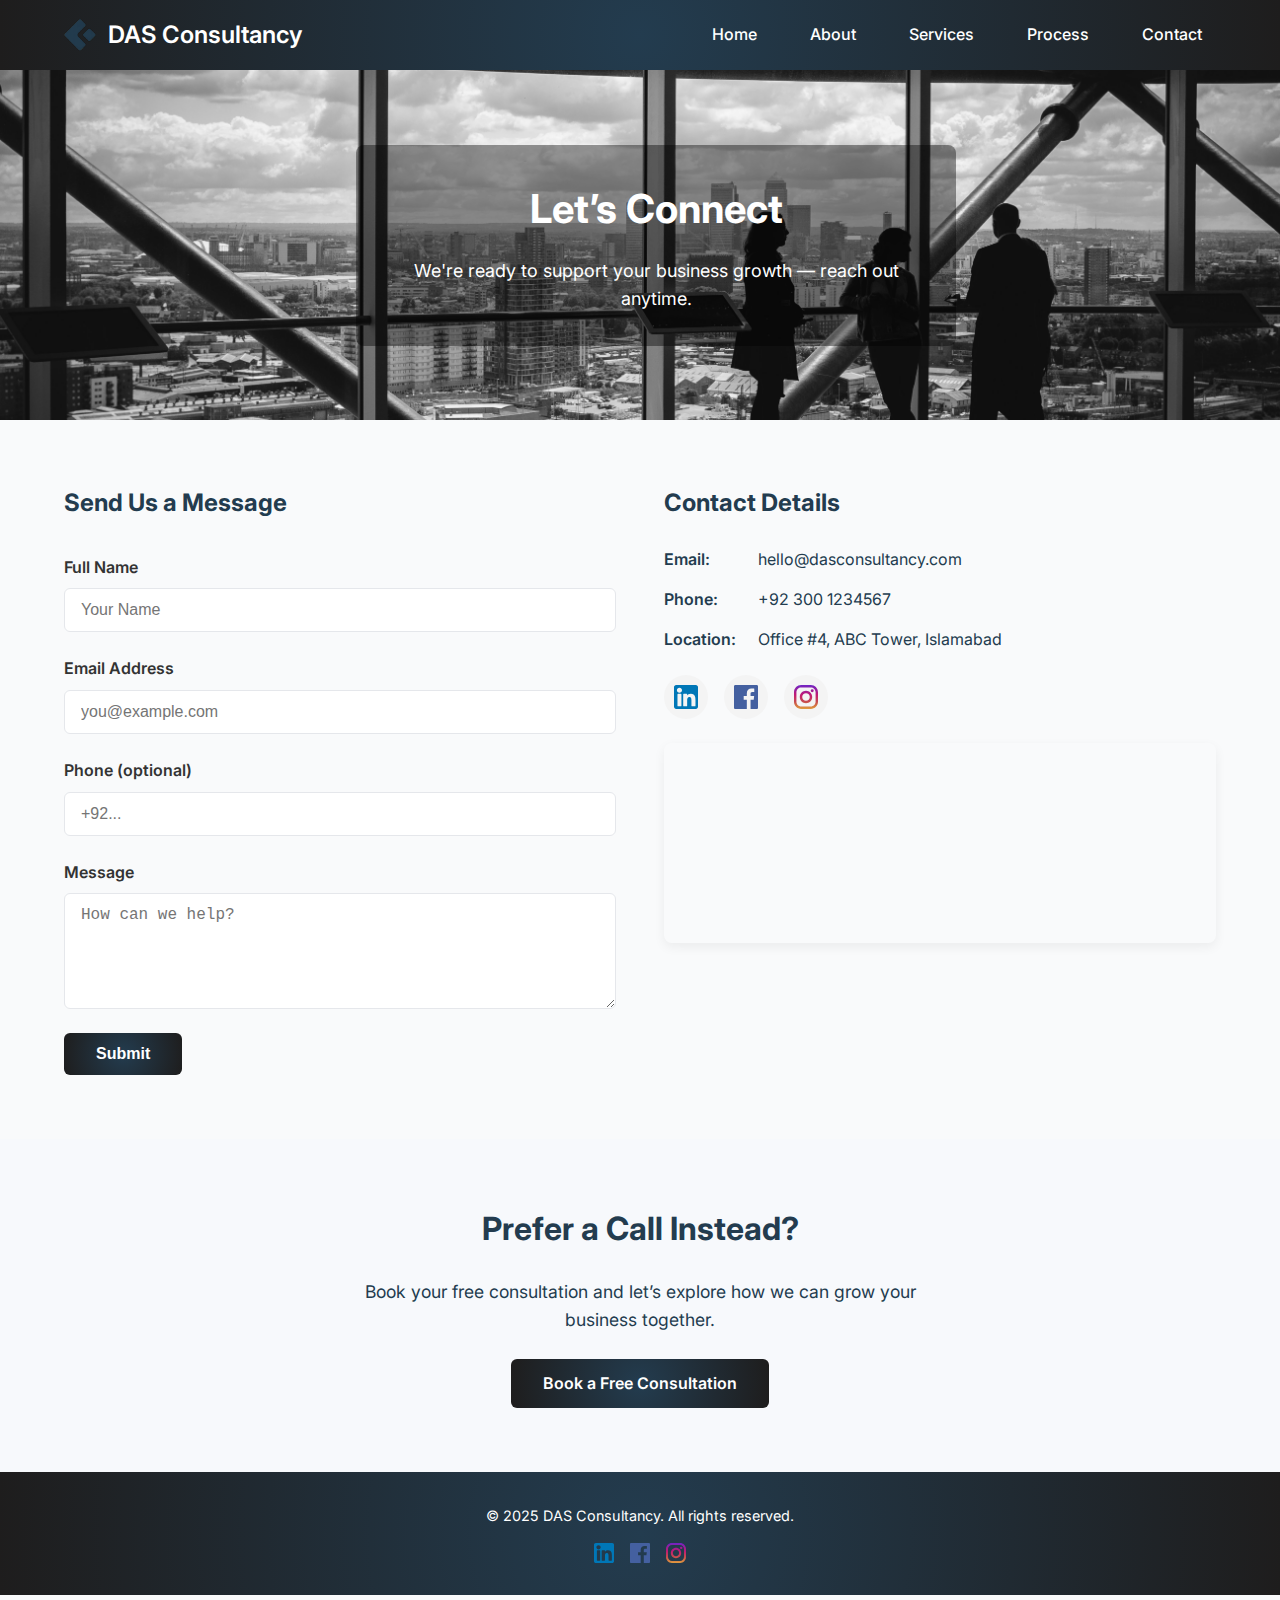
<file: contact.html>
<!DOCTYPE html>
<html lang="en">
<head>
  <meta charset="UTF-8" />
  <meta name="viewport" content="width=device-width, initial-scale=1.0" />
  <title>Contact Us – DAS Consultancy</title>
  <link rel="stylesheet" href="css/style.css" />
  <link rel="preconnect" href="https://fonts.googleapis.com" />
  <link rel="preconnect" href="https://fonts.gstatic.com" crossorigin />
  <link href="https://fonts.googleapis.com/css2?family=Inter:wght@400;600;700&display=swap" rel="stylesheet" />
  <link rel="stylesheet" href="https://cdnjs.cloudflare.com/ajax/libs/font-awesome/6.5.0/css/all.min.css" integrity="sha512-..." crossorigin="anonymous" referrerpolicy="no-referrer" />
  <script src="js/includes.js" defer></script>
</head>
<body>

  <!-- Header (from partial) -->
  <div data-include="partials/header.html"></div>

<!-- Contact Hero Section -->
<section class="contact-hero">
  <div class="contact-hero-overlay">
    <h1>Let’s Connect</h1>
    <p>We're ready to support your business growth — reach out anytime.</p>
  </div>
</section>


  <!-- Contact Section -->
  <section class="contact-main container">
    <div class="contact-flex">

      <!-- Contact Form -->
      <div class="contact-form">
        <h2>Send Us a Message</h2>
        <form action="#" method="POST">
          <div class="form-group">
            <label for="name">Full Name</label>
            <input type="text" id="name" name="name" placeholder="Your Name" required />
          </div>

          <div class="form-group">
            <label for="email">Email Address</label>
            <input type="email" id="email" name="email" placeholder="you@example.com" required />
          </div>

          <div class="form-group">
            <label for="phone">Phone (optional)</label>
            <input type="text" id="phone" name="phone" placeholder="+92..." />
          </div>

          <div class="form-group">
            <label for="message">Message</label>
            <textarea id="message" name="message" rows="5" placeholder="How can we help?" required></textarea>
          </div>

          <button type="submit" class="btn">Submit</button>
        </form>
      </div>

      <!-- Contact Info -->
<div class="contact-info">
  <h2>Contact Details</h2>
  <ul>
    <li><strong>Email:</strong> hello@dasconsultancy.com</li>
    <li><strong>Phone:</strong> +92 300 1234567</li>
    <li><strong>Location:</strong> Office #4, ABC Tower, Islamabad</li>
  </ul>

 <div class="social-links">
  <a href="https://www.linkedin.com/company/das-consultancy-pvt-ltd/" target="_blank" aria-label="LinkedIn">
    <img src="images/icons/linkedin.svg" alt="LinkedIn" />
  </a>
  <a href="https://facebook.com" target="_blank" aria-label="Facebook">
    <img src="images/icons/facebook.svg" alt="Facebook" />
  </a>
  <a href="https://instagram.com" target="_blank" aria-label="Instagram">
    <img src="images/icons/instagram.svg" alt="Instagram" />
  </a>
</div>



  <div class="map-box">
   <iframe src="https://www.google.com/maps/embed?pb=!1m18!1m12!1m3!1d3320.6087326897114!2d73.07629649999998!3d33.6672987!2m3!1f0!2f0!3f0!3m2!1i1024!2i768!4f13.1!3m3!1m2!1s0x38df9545138b9fb1%3A0xf24be443ae2898e9!2stwinhub%20coworking!5e0!3m2!1sen!2s!4v1753944393923!5m2!1sen!2s" width="600" height="450" style="border:0;" allowfullscreen="" loading="lazy" referrerpolicy="no-referrer-when-downgrade"></iframe>
  </div>
</div>


    </div>
  </section>

  <!-- CTA Section -->
  <section class="cta-section">
    <div class="cta-container">
      <h2>Prefer a Call Instead?</h2>
      <p>Book your free consultation and let’s explore how we can grow your business together.</p>
      <a href="contact.html" class="cta-button">Book a Free Consultation</a>
    </div>
  </section>

  <!-- Footer (from partial) -->
  <div data-include="partials/footer.html"></div>

</body>
</html>
</file>
<file: css/style.css>
/* Base Reset */
* {
  margin: 0;
  padding: 0;
  box-sizing: border-box;
}

/* Variables */
:root {
  --primary: #233c4f;
  --accent: #10b981;
  --accent-alt: #f97316;
  --text-dark: #111827;
  --bg-light: #f9fafb;
  --gray-light: #f4f4f5;
  --gray-border: #e5e7eb;
}

/* Global Styles */
body {
  font-family: 'Inter', sans-serif;
  background-color: var(--bg-light);
  color: var(--text-dark);
  line-height: 1.6;
}

a {
  text-decoration: none;
  color: inherit;
}

img {
  max-width: 100%;
  display: block;
}

.container {
  max-width: 1200px;
  margin: 0 auto;
  padding: 0 1.5rem;
}

/* HEADER */
header {
  background: radial-gradient(circle at 50% 50%, #233c4f, #1e1d1d);
  padding: 1rem 0;
  color: white;
}

header nav,
nav {
  display: flex;
  justify-content: space-between;
  align-items: center;
}

header h1 {
  font-size: 1.5rem;
  font-weight: 600;
}

header ul {
  list-style: none;
  display: flex;
  gap: 1.5rem;
}

header ul li a {
  color: white;
  font-weight: 500;
  transition: all 0.3s ease;
  padding: 0.4rem 0.9rem;
  border-radius: 0px;
  position: relative;
}

header ul li a:hover {
  color: var(--primary);
  background-color: #f3f4f6; /* light gray box */
  border-bottom: 4px solid var(--primary);
  padding-bottom: 0.45rem;
}


.logo-title {
  display: flex;
  align-items: center;
  gap: 0.75rem;
}

.logo-img {
  width: 32px;
  height: 32px;
  object-fit: contain;
}

/* === HEADER MOBILE === */
@media (max-width: 768px) {
  header nav {
    flex-direction: column;
    align-items: center;
    position: relative;
  }

  .logo-title {
    justify-content: center;
    width: 100%;
  }

  .logo-text {
    font-size: 1rem;
    font-weight: 500;
    white-space: nowrap;
  }

 nav ul {
    display: none; /* 🔒 hidden by default */
    position: absolute;
    top: 3rem;
    right: 0;
    width: 200px;
    background-color: #233c4f;
    padding: 1rem;
    flex-direction: column;
    gap: 1rem;
    border-radius: 8px;
    box-shadow: 0 4px 10px rgba(0, 0, 0, 0.15);
    z-index: 1000;
  }

  nav ul.active {
    display: flex; /* ✅ only when toggled */
  }

  nav::after {
    content: "\22EE"; /* vertical 3 dots */
    font-size: 1.5rem;
    color: white;
    cursor: pointer;
    position: absolute;
    top: 0rem;
    right: 1rem;
    z-index: 1001;
  }

  nav ul li a {
    padding: 0.5rem;
    background-color: #2d4a61;
    border-radius: 6px;
    color: white;
    font-size: 1rem;
    text-align: left;
  }

  nav ul li a:hover {
    background-color: #36576f;
  }
}


/* FOOTER */
footer {
  background: radial-gradient(circle at 50% 50%, #233c4f, #1e1d1d);
  color: white;
  padding: 2rem 1rem;
  text-align: center;
  font-size: 0.9rem;
}

.footer-content {
  display: flex;
  flex-direction: column;
  align-items: center;
  gap: 1rem;
}

.footer-social {
  display: flex;
  gap: 1rem;
  justify-content: center;
}

.footer-social a {
  display: inline-flex;
  align-items: center;
  justify-content: center;
  transition: transform 0.3s ease;
}

.footer-social a:hover {
  transform: scale(1.1);
}


.footer-social img {
  width: 20px;
  height: 20px;
  object-fit: contain;
}


/* HERO */
.hero {
  background-image: url('../images/hero-bg.jpg');
  background-size: cover;
  background-position: center;
  height: 90vh;
  display: flex;
  align-items: center;
  justify-content: center;
  position: relative;
}

.hero-overlay {
  background-color: rgba(255, 255, 255, 0.5);
  padding: 2rem 3rem;
  border-radius: 10px;
  box-shadow: 0 6px 20px rgba(0, 0, 0, 0.1);
  max-width: 700px;
  text-align: center;
}

.hero-content h1 {
  font-size: 2.5rem;
  margin-bottom: 1rem;
  color: var(--primary);
}

.hero-content p {
  font-size: 1.125rem;
  color: var(--text-dark);
  margin-bottom: 2rem;
}

.btn {
  display: inline-block;
  padding: 0.75rem 1.5rem;
  background: radial-gradient(circle at 50% 50%, #233c4f, #1e1d1d);
  color: white;
  font-weight: 600;
  border-radius: 5px;
  transition: all 0.3s ease;
  text-decoration: none;
}

.btn:hover {
  transform: translateY(-2px);
  filter: brightness(1.1);
  cursor: pointer;
}

/* STATS */
.stats {
  background-color: white;
  padding: 4rem 0;
}

.stats-grid {
  display: flex;
  justify-content: space-around;
  gap: 2rem;
  flex-wrap: wrap;
  text-align: center;
}

.stat-box {
  flex: 1;
  min-width: 200px;
  padding: 1rem;
}

.stat-box h3 {
  font-size: 2.5rem;
  color: var(--primary);
  font-weight: 700;
}

/* INTRO */
.intro-section {
  background-color: #f9f9f9;
  padding: 5rem 1rem;
  min-height: 740px;
  display: flex;
  align-items: center;
}

.intro-balanced {
  display: flex;
  justify-content: space-between;
  align-items: center;
  gap: 4rem;
  max-width: 1100px;
  margin: 0 auto;
  flex-wrap: wrap;
}

.intro-image-box {
  flex: 1;
  max-width: 500px;
}

.intro-image-box img {
  width: 100%;
  height: auto;
  border-radius: 12px;
  object-fit: cover;
}

.intro-text-box {
  flex: 1;
  max-width: 500px;
}

.intro-text-box h2 {
  font-size: 2.3rem;
  color: var(--primary);
  margin-bottom: 1rem;
}

.intro-text-box p {
  font-size: 1.125rem;
  line-height: 1.8;
  color: #444;
}

/* Responsive */
@media (max-width: 768px) {
  .intro-balanced {
    flex-direction: column;
    text-align: center;
  }

  .intro-image-box,
  .intro-text-box {
    max-width: 100%;
  }
}


/* GROWTH JOURNEY */
.growth-journey {
  background: radial-gradient(circle at 50% 50%, #233c4f, #1e1d1d);
  color: white;
  padding: 5rem 1rem;
}

.growth-flex {
  display: flex;
  align-items: stretch; /* ✅ Match height between left & right */
  justify-content: space-between;
  gap: 4rem;
  flex-wrap: wrap;
  max-width: 1200px;
  margin: 0 auto;
}

.growth-text {
  flex: 1;
  max-width: 500px;
  display: flex;
  flex-direction: column;
  justify-content: flex-start; /* ✅ Align title to top */
  height: 500px; /* ✅ Match journey-wheel height */
  padding-top: 0.5rem;
}

.growth-text h2 {
  font-size: 2rem;
  margin-bottom: 5rem; /* ✅ Adds space before paragraph */
  color: white;
}

.growth-text p {
  font-size: 1.05rem;
  line-height: 1.7;
  color: #e5e7eb;
}

/* ✅ New wrapper over ring */
.journey-items-wrapper {
  position: absolute;
  top: 0;
  left: 0;
  width: 500px;
  height: 500px;
  pointer-events: none; /* ensures center is clickable if needed */
}

.journey-wheel {
  position: relative;
  width: 500px;
  height: 500px;
  flex-shrink: 0;
}

.journey-ring {
  position: absolute;
  width: 500px;
  height: 500px;
  top: 0;
  left: 0;
  opacity: 0.5;
  z-index: 0;
}

.journey-item {
  position: absolute;
  width: 140px;
  height: 140px;
  background: white;
  border-radius: 50%;
  box-shadow: 0 6px 15px rgba(0, 0, 0, 0.1);
  display: flex;
  align-items: center;
  justify-content: center;
  padding: 1rem;
  color: #233c4f;
  text-align: center;
  pointer-events: auto; /* restore interactivity */
}

.journey-icon {
  width: 28px;
  margin-bottom: 0.5rem;
}

.circle-box {
  display: flex;
  flex-direction: column;
  align-items: center;
  justify-content: center;
}

.journey-center {
  position: absolute;
  top: 50%;
  left: 50%;
  width: 150px;
  height: 150px;
  background: radial-gradient(circle at 50% 50%, #233c4f, #1e1d1d);
  color: white;
  border-radius: 50%;
  display: flex;
  align-items: center;
  justify-content: center;
  transform: translate(-50%, -50%);
  font-size: 1.3rem;
  font-weight: bold;
}

/* ✅ Actual placement around circle center */
.phase1 { top: 0;        left: 180px; }  /* Top Center */
.phase2 { top: 95px;     left: 370px; }  /* Top Right */
.phase3 { top: 290px;    left: 360px; }  /* Bottom Right */
.phase4 { top: 400px;    left: 180px; }  /* Bottom Center */
.phase5 { top: 290px;    left: 0px;   }  /* Bottom Left */
.phase6 { top: 95px;     left: 0px;   }  /* Top Left */

@media (max-width: 768px) {
  .growth-flex {
    flex-direction: column;
    align-items: center;
    text-align: center;
  }

  .growth-text,
  .journey-wheel {
    max-width: 100%;
  }

  .journey-wheel {
    transform: scale(0.9);
  }
}

@media (max-width: 768px) {
  .journey-ring,
  .journey-items-wrapper {
    left: 50%;
    transform: translateX(-50%);
  }
}

/* WHY CHOOSE US */
.why-choose-us {
  background: linear-gradient(135deg, #233c4f, #1e1d1d);
  color: white;
  padding: 5rem 1rem;
}

.why-flex {
  display: flex;
  flex-wrap: wrap;
  gap: 3rem;
  justify-content: space-between;
  max-width: 1300px;
  margin: 0 auto;
}

.why-text {
  flex: 1;
  max-width: 500px;
  text-align: left;
}

.why-text h2 {
  font-size: 2rem;
  margin-bottom: 5rem;
}

.why-text p {
  font-size: 1.05rem;
  line-height: 1.7;
}

.why-cards {
  flex: 1;
  display: grid;
  grid-template-columns: repeat(2, 1fr);
  gap: 1.5rem; /* ✅ Keeps spacing consistent */
}

.why-box {
  background-color: #f7f9fc;
  color: #233c4f;
  padding: 1.25rem; /* ⬅️ Slightly reduced padding */
  border-radius: 12px;
  text-align: center;
  height: 190px; /* ⬅️ Slightly smaller height */
  display: flex;
  flex-direction: column;
  justify-content: center;
  align-items: center;
}

.why-icon {
  width: 56px;
  height: 56px;
  margin-bottom: 1rem;
}

.why-box h3 {
  font-size: 1rem;
  font-weight: 600;
  margin-bottom: 0.5rem;
}

.why-box p {
  font-size: 0.85rem;
  line-height: 1.4;
  max-width: 240px;
}

@media (max-width: 768px) {
  .why-text {
    text-align: center;
    max-width: 100%;
  }

  .why-text h2 {
    text-align: center;
    margin-bottom: 1.5rem;
  }

  .why-text p {
    text-align: center;
    font-size: 1rem;
    line-height: 1.6;
    padding: 0 1rem;
  }

  .why-cards {
    grid-template-columns: 1fr;
    gap: 1.5rem;
    width: 100%;
  }

  .why-box {
    max-width: 100%;
    padding: 1.5rem;
    word-wrap: break-word;
  }

  .why-icon {
    max-width: 56px;
    height: auto;
  }
}


/* PROCESS */
.process-section {
  background-color: #f7f9fc;
  padding: 5rem 1rem;
  text-align: center;
}

.section-title {
  font-size: 2rem;
  font-weight: 700;
  color: var(--primary);
  margin-bottom: 3rem;
}

.process-grid {
  display: grid;
  grid-template-columns: 180px 50px 180px 50px 180px 50px 180px;
  grid-template-rows: auto auto auto;
  justify-content: center;
  align-items: center;
  max-width: 1300px;
  margin: 0 auto;
  row-gap: 20px;
}

.process-box {
  background: linear-gradient(135deg, #233c4f, #1e1d1d);
  color: #ffffff;
  padding: 1.25rem 1rem;
  width: 180px;
  height: 160px;
  border-radius: 12px;
  display: flex;
  flex-direction: column;
  justify-content: center;
  align-items: center;
}

.arrow {
  width: 20px;
  height: 20px;
  justify-self: center;
  align-self: center;
}

.arrow.right { transform: rotate(0deg); }
.arrow.down { transform: rotate(90deg); }
.arrow.left { transform: rotate(180deg); }

@media (max-width: 768px) {
  .arrow {
    transform: rotate(90deg) !important;
  }
}


/* TEAM */
.team-section {
  padding: 5rem 1rem;
  background-color: #ffffff;
  text-align: center;
}

.team-grid {
  display: flex;
  gap: 2rem;
  justify-content: center;
  flex-wrap: wrap;
}

.team-member {
  background-color: #f7f9fc;
  padding: 2rem 1.5rem;
  border-radius: 12px;
  width: 260px;
}

.team-photo {
  width: 200px;
  height: 200px;
  object-fit: cover;
  margin: 0 auto 1rem auto;
  border-radius: 8px;
}

.role {
  font-size: 0.9rem;
  font-weight: 500;
  color: #777;
  margin-bottom: 0.8rem;
}

@media (max-width: 768px) {
  .team-member {
    width: 500px;         /* Increased from 260px */
    padding: 2.5rem 1.8rem;
  }

  .team-photo {
    width: 320px;         /* Increased from 200px */
    height: 220px;
  }
}


.cta-section {
  background: #f7f9fc;
  padding: 4rem 1rem;
  text-align: center;
  color: #233c4f;
}

.cta-container {
  max-width: 800px;
  margin: 0 auto;
  display: flex;
  flex-direction: column;
  align-items: center;
  gap: 1.5rem; /* ✅ Adds vertical spacing */
}

.cta-container h2 {
  font-size: 2rem;
  font-weight: 700;
}

.cta-container p {
  font-size: 1.1rem;
  line-height: 1.6;
  max-width: 600px;
}

.cta-button {
  background: radial-gradient(circle at 50% 50%, #233c4f, #1e1d1d);
  color: white;
  padding: 0.75rem 2rem;
  border: none;
  border-radius: 6px;
  font-size: 1rem;
  font-weight: 600;
  text-decoration: none;
  transition: all 0.3s ease;
}

.cta-button:hover {
  transform: translateY(-2px);
  filter: brightness(1.1);
}


/* === MEDIA QUERIES === */
@media (max-width: 768px) {
  .journey-wheel {
    transform: scale(0.75);
  }

  .process-grid {
    display: flex;
    flex-direction: column;
    gap: 1.5rem;
  }

  .why-flex {
    flex-direction: column;
    align-items: center;
  }

  .intro-container {
    flex-direction: column;
  }
}

@media (max-width: 480px) {
  .hero-content h1 {
    font-size: 1.8rem;
  }

  .hero-content p {
    font-size: 1rem;
  }

  .btn {
    padding: 0.6rem 1.2rem;
    font-size: 0.9rem;
  }
}


Contact page

/* ===== PAGE HEADER ===== */
.page-header {
  background-color: #f7f9fc;
  padding: 4rem 1.5rem 3rem;
  text-align: center;
}

.page-header h1 {
  font-size: 2.5rem;
  color: #233c4f;
  margin-bottom: 1rem;
}

.page-header p {
  font-size: 1.1rem;
  color: #555;
  max-width: 700px;
  margin: 0 auto;
  line-height: 1.6;
}

/* ===== HERO SECTION (Contact Page) ===== */
.contact-hero {
  background-image: url('../images/hero-bg.jpg'); /* Replace with your image */
  background-size: cover;
  background-position: center;
  height: 350px;
  position: relative;
  display: flex;
  align-items: center;
  justify-content: center;
  padding-left: 2rem;
}

.contact-hero-overlay {
  background-color: rgba(0, 0, 0, 0.4);
  padding: 2rem 3rem;
  border-radius: 8px;
  color: white;
  text-align: center;
  max-width: 600px;
}

.contact-hero-overlay h1 {
  font-size: 2.5rem;
  margin-bottom: 1rem;
}

.contact-hero-overlay p {
  font-size: 1.125rem;
  line-height: 1.6;
}


/* ===== CONTACT MAIN SECTION ===== */
.contact-main {
  padding: 4rem 1.5rem;
}

.contact-flex {
  display: flex;
  gap: 3rem;
  align-items: flex-start;
  justify-content: space-between;
  flex-wrap: wrap;
}

/* ===== CONTACT LEFT-ALIGNED TEXT ===== */
.contact-form h2,
.contact-info h2,
.contact-info ul,
.contact-info .social-links,
.contact-form label {
  text-align: left;
}

/* ===== CONTACT FORM ===== */
.contact-form {
  flex: 1;
  min-width: 300px;
}

.contact-form h2 {
  font-size: 1.5rem;
  margin-bottom: 2rem;
  color: #233c4f;
}

.form-group {
  margin-bottom: 1.5rem;
  display: flex;
  flex-direction: column;
}

.form-group label {
  font-weight: 600;
  margin-bottom: 0.5rem;
  color: #333;
}

.form-group input,
.form-group textarea {
  padding: 0.75rem 1rem;
  border: 1px solid #e5e7eb;
  border-radius: 6px;
  font-size: 1rem;
  background-color: #fff;
  color: #111;
  transition: border-color 0.3s ease;
}

.form-group input:focus,
.form-group textarea:focus {
  outline: none;
  border-color: var(--primary);
}

/* Submit Button */
.contact-form .btn {
  background: radial-gradient(circle at 50% 50%, #233c4f, #1e1d1d);
  color: white;
  padding: 0.75rem 2rem;
  border: none;
  border-radius: 6px;
  font-size: 1rem;
  font-weight: 600;
  cursor: pointer;
  transition: all 0.3s ease;
}

.contact-form .btn:hover {
  transform: translateY(-2px);
  filter: brightness(1.1);
}


/* ===== CONTACT INFO BOX ===== */
.contact-info {
  flex: 1;
  min-width: 300px;
  color: #233c4f;
}

.contact-info h2 {
  font-size: 1.5rem;
  margin-bottom: 1.5rem;
}

.contact-info ul {
  list-style: none;
  padding: 0;
  margin-bottom: 1.5rem;
}

.contact-info ul li {
  margin-bottom: 1rem;
  font-size: 1rem;
  line-height: 1.5;
}

.contact-info ul li strong {
  display: inline-block;
  width: 90px;
  font-weight: 600;
}

/* Map box */
.map-box iframe {
  width: 100%;
  height: 200px;
  border-radius: 8px;
  border: none;
  box-shadow: 0 4px 12px rgba(0,0,0,0.06);
}


/* ===== RESPONSIVE ===== */
@media (max-width: 768px) {
  .contact-flex {
    flex-direction: column;
  }

  .page-header h1 {
    font-size: 2rem;
  }

  .contact-form,
  .contact-info {
    width: 100%;
  }
}


/* ===== SOCIAL LINKS ===== */
.social-links {
  display: flex;
  gap: 1rem;
  margin-bottom: 1.5rem;
}

.social-links a {
  display: inline-flex;
  align-items: center;
  justify-content: center;
  width: 44px;
  height: 44px;
  border-radius: 50%;
  background-color: #f4f4f4;
  transition: background-color 0.3s ease, transform 0.2s ease;
}

.social-links a:hover {
  background-color: var(--primary);
  transform: scale(1.05);
}

.social-links img {
  width: 24px;
  height: 24px;
  object-fit: contain;
}
</file>
